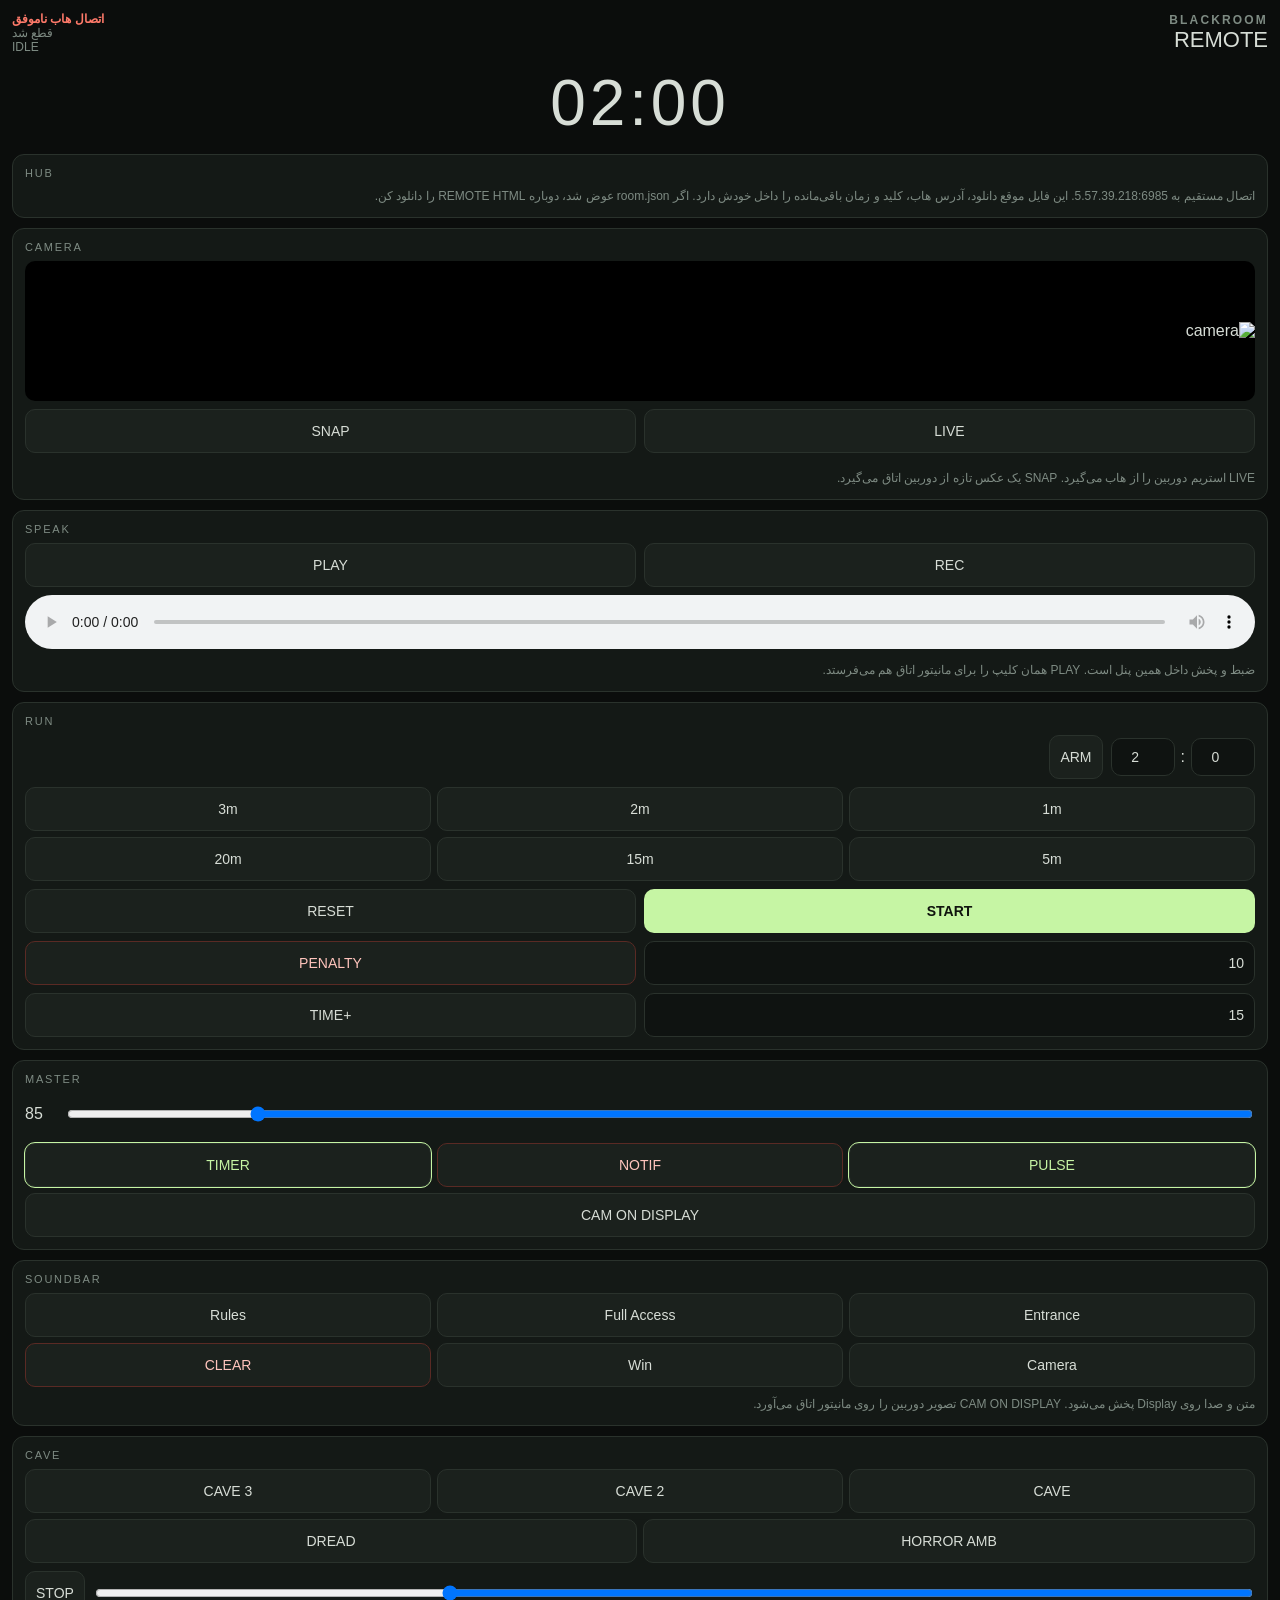
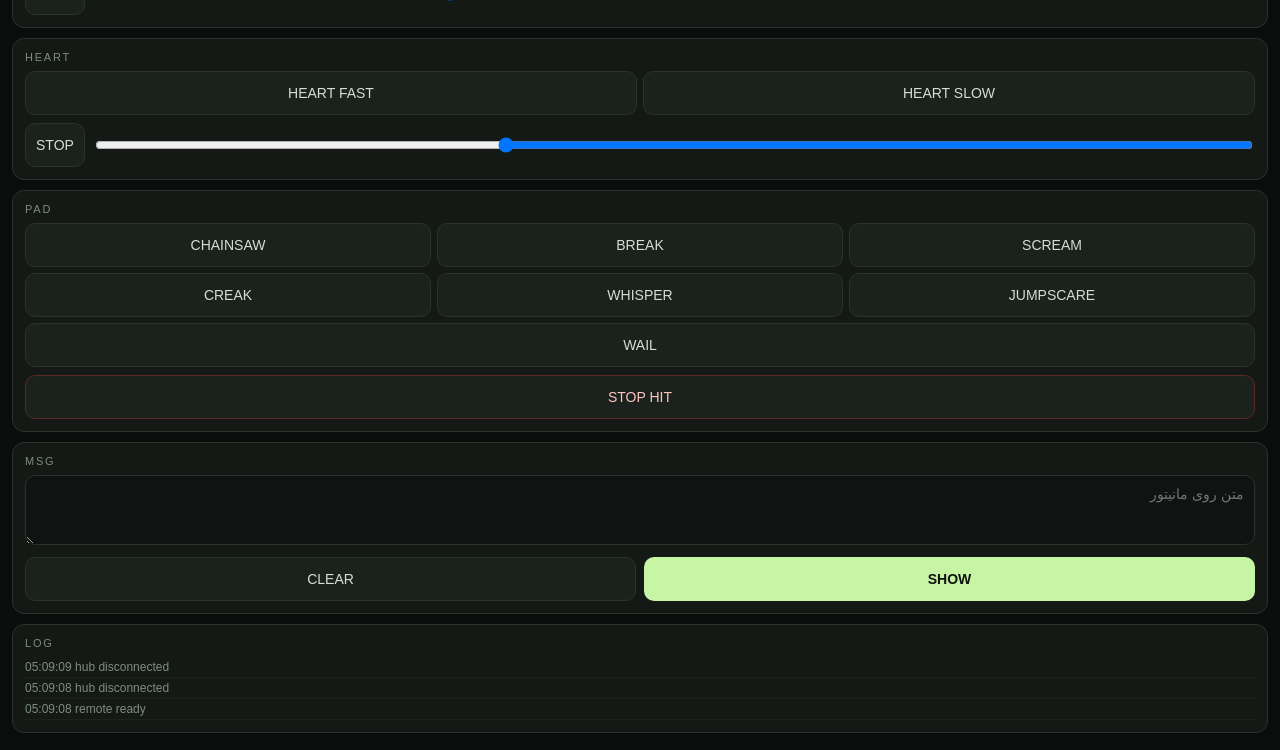
<file: remote-control.html>
<!DOCTYPE html>
<html lang="fa" dir="rtl">
<head>
  <meta charset="utf-8">
  <meta name="viewport" content="width=device-width, initial-scale=1, viewport-fit=cover">
  <meta name="apple-mobile-web-app-capable" content="yes">
  <title>BLACKROOM Remote</title>
  <style>
    :root {
      --bg: #0b0d0c;
      --panel: #141916;
      --line: #2a322c;
      --text: #d7ddd6;
      --muted: #7e8b83;
      --accent: #c6f5a4;
      --danger: #ff7a6a;
      --ok: #7dffa0;
    }
    * { box-sizing: border-box; }
    html, body { margin: 0; background: var(--bg); color: var(--text); font-family: Tahoma, "Segoe UI", sans-serif; }
    body { min-height: 100vh; padding: 12px; padding-bottom: 28px; }
    header { display: flex; justify-content: space-between; align-items: center; gap: 10px; margin-bottom: 12px; }
    .brand strong { display: block; letter-spacing: 0.18em; font-size: 12px; color: var(--muted); }
    .brand span { font-size: 22px; }
    .meta { text-align: left; direction: ltr; font-size: 12px; color: var(--muted); }
    .meta b { color: var(--ok); }
    .meta.bad b { color: var(--danger); }
    .clock {
      font-variant-numeric: tabular-nums;
      font-size: clamp(42px, 14vw, 64px);
      letter-spacing: 0.06em;
      text-align: center;
      margin: 8px 0 14px;
      direction: ltr;
    }
    .panel {
      background: var(--panel);
      border: 1px solid var(--line);
      border-radius: 12px;
      padding: 12px;
      margin-bottom: 10px;
    }
    .label {
      margin: 0 0 8px;
      font-size: 11px;
      letter-spacing: 0.16em;
      color: var(--muted);
      text-align: left;
      direction: ltr;
    }
    .row { display: flex; gap: 8px; flex-wrap: wrap; align-items: center; }
    .grid2 { display: grid; grid-template-columns: 1fr 1fr; gap: 8px; }
    button, .chip {
      appearance: none;
      border: 1px solid var(--line);
      background: #1b211d;
      color: var(--text);
      border-radius: 10px;
      padding: 12px 10px;
      font: 14px/1.2 Tahoma, sans-serif;
      cursor: pointer;
      min-height: 44px;
    }
    button.primary { background: var(--accent); color: #10140e; border-color: transparent; font-weight: 700; }
    button.danger { border-color: #5a2a24; color: #ffc4bc; }
    button.is-on, .chip.is-on { outline: 1px solid var(--accent); color: var(--accent); }
    button:disabled { opacity: 0.45; }
    input, textarea {
      width: 100%;
      background: #0f1311;
      border: 1px solid var(--line);
      color: var(--text);
      border-radius: 10px;
      padding: 10px;
      font: 14px Tahoma, sans-serif;
    }
    .time-set { display: flex; gap: 6px; align-items: center; direction: ltr; }
    .time-set input { width: 64px; text-align: center; }
    .chips { display: flex; flex-wrap: wrap; gap: 6px; }
    .chips button { flex: 1 1 calc(33% - 6px); min-width: 90px; }
    .hint { margin: 8px 0 0; color: var(--muted); font-size: 12px; line-height: 1.5; }
    .log { margin: 0; padding: 0; list-style: none; font-size: 12px; color: var(--muted); direction: ltr; text-align: left; }
    .log li { padding: 3px 0; border-bottom: 1px solid #1c221e; }
    .cfg { display: grid; gap: 8px; }
    .cfg label { font-size: 12px; color: var(--muted); display: grid; gap: 4px; text-align: left; direction: ltr; }
    .cam-view { background: #000; border-radius: 10px; min-height: 140px; display: grid; place-items: center; overflow: hidden; margin-bottom: 8px; }
    .cam-view img { width: 100%; max-height: 240px; object-fit: contain; display: block; background: #000; }
    .shots { display: flex; gap: 6px; overflow: auto; margin-top: 8px; }
    .shots img { width: 72px; height: 52px; object-fit: cover; border-radius: 6px; background: #000; }
    audio { width: 100%; margin-top: 8px; }
  </style>
</head>
<body>
  <header>
    <div class="brand">
      <strong>BLACKROOM</strong>
      <span>REMOTE</span>
    </div>
    <div class="meta" id="meta"><b id="link">در حال اتصال</b><div id="ntfy-detail">5.57.39.218:6985</div><div id="status">IDLE</div></div>
  </header>

  <div class="clock" id="clock">02:00</div>

  <section class="panel">
    <p class="label">HUB</p>
    <p class="hint" id="ntfy-hint">اتصال مستقیم به 5.57.39.218:6985. این فایل موقع دانلود، آدرس هاب، کلید و زمان باقی‌مانده را داخل خودش دارد. اگر room.json عوض شد، دوباره REMOTE HTML را دانلود کن.</p>
  </section>

  <section class="panel">
    <p class="label">CAMERA</p>
    <div class="cam-view"><img id="cam-preview" alt="camera" hidden></div>
    <div class="grid2">
      <button type="button" id="cam-live">LIVE</button>
      <button type="button" id="cam-snap">SNAP</button>
    </div>
    <div class="shots" id="cam-shots"></div>
    <p class="hint">LIVE استریم دوربین را از هاب می‌گیرد. SNAP یک عکس تازه از دوربین اتاق می‌گیرد.</p>
  </section>

  <section class="panel">
    <p class="label">SPEAK</p>
    <div class="grid2">
      <button type="button" id="speak-rec">REC</button>
      <button type="button" id="speak-play">PLAY</button>
    </div>
    <audio id="speak-out" controls></audio>
    <p class="hint">ضبط و پخش داخل همین پنل است. PLAY همان کلیپ را برای مانیتور اتاق هم می‌فرستد.</p>
  </section>

  <section class="panel">
    <p class="label">RUN</p>
    <div class="row" style="margin-bottom:8px">
      <div class="time-set">
        <input id="minutes" type="number" min="0" max="99" value="2">
        <span>:</span>
        <input id="seconds" type="number" min="0" max="59" value="0">
      </div>
      <button type="button" id="arm" class="chip">ARM</button>
    </div>
    <div class="chips" id="presets">
      <button type="button" data-sec="60">1m</button>
      <button type="button" data-sec="120">2m</button>
      <button type="button" data-sec="180">3m</button>
      <button type="button" data-sec="300">5m</button>
      <button type="button" data-sec="900">15m</button>
      <button type="button" data-sec="1200">20m</button>
    </div>
    <div class="grid2" style="margin-top:8px">
      <button type="button" id="transport" class="primary">START</button>
      <button type="button" id="reset">RESET</button>
      <input id="penalty-amount" type="number" min="1" max="1800" value="10">
      <button type="button" id="penalty" class="danger">PENALTY</button>
      <input id="trim" type="number" min="1" max="1800" value="15">
      <button type="button" id="trim-apply">+TIME</button>
    </div>
  </section>

  <section class="panel">
    <p class="label">MASTER</p>
    <div class="row">
      <input id="volume" type="range" min="0" max="100" value="85" style="flex:1">
      <span id="volume-read" style="direction:ltr;min-width:2em">85</span>
    </div>
    <div class="chips" style="margin-top:8px">
      <button type="button" id="pulse" class="is-on" aria-pressed="true">PULSE</button>
      <button type="button" id="notif" class="danger">NOTIF</button>
      <button type="button" id="timer-vis" class="is-on" aria-pressed="true">TIMER</button>
      <button type="button" id="cam-show" aria-pressed="false">CAM ON DISPLAY</button>
    </div>
  </section>

  <section class="panel">
    <p class="label">SOUNDBAR</p>
    <div class="chips" id="soundbar"></div>
    <p class="hint">متن و صدا روی Display پخش می‌شود. CAM ON DISPLAY تصویر دوربین را روی مانیتور اتاق می‌آورد.</p>
  </section>

  <section class="panel">
    <p class="label">CAVE</p>
    <div class="chips" id="beds"></div>
    <div class="row" style="margin-top:8px">
      <input id="sfx-volume" type="range" min="0" max="100" value="70" style="flex:1">
      <button type="button" id="sfx-stop">STOP</button>
    </div>
  </section>

  <section class="panel">
    <p class="label">HEART</p>
    <div class="chips" id="hearts"></div>
    <div class="row" style="margin-top:8px">
      <input id="heart-volume" type="range" min="0" max="100" value="65" style="flex:1">
      <button type="button" id="heart-stop">STOP</button>
    </div>
  </section>

  <section class="panel">
    <p class="label">PAD</p>
    <div class="chips" id="pads"></div>
    <div class="row" style="margin-top:8px">
      <button type="button" id="pad-stop" class="danger" style="flex:1">STOP HIT</button>
    </div>
  </section>

  <section class="panel">
    <p class="label">MSG</p>
    <textarea id="caption" rows="3" maxlength="800" placeholder="متن روی مانیتور"></textarea>
    <div class="grid2" style="margin-top:8px">
      <button type="button" id="caption-show" class="primary">SHOW</button>
      <button type="button" id="caption-clear">CLEAR</button>
    </div>
  </section>

  <section class="panel">
    <p class="label">LOG</p>
    <ol class="log" id="log"></ol>
  </section>

  <script>
  window.REMOTE_BOOT = window.REMOTE_BOOT || null;
  (function () {
    var CHANNEL = "countdown-link";
    var KEY = "blackroom-remote-v1";
    var clientId = "";
    var hubSock = null;
    var hubOk = null;
    var seenIds = {};
    var seenOrder = [];
    var camLive = false;
    var speakRecorder = null;
    var speakChunks = [];
    var speakBlob = null;
    var speakRemoteUrl = "";
    var reconnectTimer = null;
    var state = createState();
    var entries = [];

    var SOUNDS = [
      { id: "cave", file: "sounds.mp3", label: "CAVE", group: "bed" },
      { id: "cave-2", file: "cave-2.mp3", label: "CAVE 2", group: "bed" },
      { id: "cave-3", file: "cave-3.mp3", label: "CAVE 3", group: "bed" },
      { id: "horror-amb", file: "horror-amb.mp3", label: "HORROR AMB", group: "bed" },
      { id: "dread", file: "dread.mp3", label: "DREAD", group: "bed" },
      { id: "heart-slow", file: "slow.mp3", label: "HEART SLOW", group: "heart" },
      { id: "heart-fast", file: "fast.mp3", label: "HEART FAST", group: "heart" },
      { id: "scream", file: "scream.mp3", label: "SCREAM", group: "pad" },
      { id: "break", file: "break.mp3", label: "BREAK", group: "pad" },
      { id: "chainsaw", file: "chainsaw.mp3", label: "CHAINSAW", group: "pad" },
      { id: "jumpscare", file: "jumpscare.mp3", label: "JUMPSCARE", group: "pad" },
      { id: "whisper", file: "whisper.mp3", label: "WHISPER", group: "pad" },
      { id: "creak", file: "creak.mp3", label: "CREAK", group: "pad" },
      { id: "wail", file: "wail.mp3", label: "WAIL", group: "pad" }
    ];

    var SOUNDBAR = [
      { id: "entrance", label: "Entrance", voice: "voice-entrance.mp3", text: "لابی\nشما به لابی رسیده‌اید. برای نخستین گام، درب گاراژ را باز کنید." },
      { id: "full-access", label: "Full Access", voice: "voice-full-access.mp3", text: "لابی\nشما به تمامی بخش‌های تونل مخفی فرخ‌خان دسترسی یافته‌اید؛ جایی که فرخ‌خان نمی‌خواهد شما ببینید." },
      { id: "rules", label: "Rules", voice: "voice-rules.mp3", text: "قوانین\nتوجه کنید: همواره روی مانیتور یک راهنمایی برای شما قرار داده شده است. اگر مرحله‌ای را نمی‌توانید پشت سر بگذارید، به مانیتور دقت کنید. همچنین با آزاد کردن دوچرخه و رکاب زدن می‌توانید روشنایی تولید کنید. برای شروع، دو نفر معمای گاراژ را حل کنند و دو نفر معمای گلخانه را؛ بقیه می‌توانند به اتاق اسناد بروند و اسناد مهم را کشف کنند. از این لحظه ده دقیقه زمان دارید." },
      { id: "camera", label: "Camera", voice: "voice-camera.mp3", text: "دوربین\nهمگی به جلوی دوربین بیایید و به مانیتور نگاه کنید.", camera: true },
      { id: "win", label: "Win", voice: "voice-win.mp3", text: "شما اسناد مهم را کشف کردید.\nبه کارهای شوم فرخ خان پی بردید\nهمگی به سمت چراغ سبز رنگ درب گاراژ حرکت کنید", win: true }
    ];

    var cfg = loadCfg();
    var hubDetail = "";
    if (window.REMOTE_BOOT && window.REMOTE_BOOT.state && typeof window.REMOTE_BOOT.state === "object") {
      state = Object.assign(createState(), window.REMOTE_BOOT.state);
      if (typeof state.endsAt === "number" && typeof window.REMOTE_BOOT.serverNow === "number") {
        state.endsAt = state.endsAt - (window.REMOTE_BOOT.serverNow - Date.now());
      }
      delete state.serverNow;
    }

    try {
      clientId = localStorage.getItem("countdown-remote-id") || "";
      if (!clientId) {
        clientId = "remote-" + Math.random().toString(36).slice(2, 10);
        localStorage.setItem("countdown-remote-id", clientId);
      }
    } catch (err) {
      clientId = "remote-" + Date.now();
    }

    function createState() {
      return {
        remainingMs: 120000, durationMs: 120000, status: "idle", msPerTick: 1000, endsAt: null,
        penaltyUntil: 0, penaltyId: 0, presentation: null, revision: 0, volume: 0.85, pulse: true,
        caption: "", captionId: 0, voiceFile: "", voiceText: "", voiceId: 0, timerVisible: true,
        notifId: 0, sfxFile: "", sfxId: 0, sfxPlaying: false, sfxVolume: 0.7,
        heartFile: "", heartId: 0, heartPlaying: false, heartVolume: 0.65,
        hitFile: "", hitId: 0, bgImage: "", bgId: 0, winMode: false, camera: false,
        speak: false, speakId: 0, updatedAt: 0
      };
    }

    function clone(s) { return JSON.parse(JSON.stringify(s)); }
    function clamp(n, a, b) { return Math.min(b, Math.max(a, n)); }

    function computeRemaining(s, now) {
      if (s.status === "running" && typeof s.endsAt === "number") {
        var per = s.msPerTick > 0 ? s.msPerTick : 1000;
        return Math.max(0, ((s.endsAt - now) / per) * 1000);
      }
      return Math.max(0, s.remainingMs || 0);
    }

    function formatClock(ms) {
      var sec = !(ms > 0) ? 0 : Math.ceil(ms / 1000 - 1e-9);
      var m = Math.floor(sec / 60);
      var s = sec % 60;
      return String(m).padStart(2, "0") + ":" + String(s).padStart(2, "0");
    }

    function audioPath(file) {
      return "audio/" + String(file || "").replace(/^\/+/, "");
    }

    function loadCfg() {
      var boot = window.REMOTE_BOOT || {};
      return {
        baseUrl: String(boot.baseUrl || "http://5.57.39.218:6985").replace(/\/$/, ""),
        key: boot.key || "brhub-7k3m9qx2-6985",
        pin: boot.pin || ""
      };
    }

    function makeId() {
      return clientId + "-" + Date.now().toString(36) + "-" + Math.random().toString(36).slice(2, 7);
    }

    function rememberId(id) {
      if (!id) return false;
      if (seenIds[id]) return true;
      seenIds[id] = 1;
      seenOrder.push(id);
      if (seenOrder.length > 400) {
        seenOrder.splice(0, 150).forEach(function (key) { delete seenIds[key]; });
      }
      return false;
    }

    function hubSocketUrl() {
      var base = String(cfg.baseUrl || "").replace(/\/$/, "");
      var wsBase = base.replace(/^http:/i, "ws:").replace(/^https:/i, "wss:");
      return wsBase + "/ws?role=remote&clientId=" + encodeURIComponent(clientId) + "&key=" + encodeURIComponent(cfg.key || "");
    }

    function slimState(full) {
      var copy = clone(full);
      if (copy.bgImage && String(copy.bgImage).indexOf("data:") === 0) copy.bgImage = "";
      return copy;
    }

    function markHub(ok, detail) {
      hubOk = !!ok;
      hubDetail = detail || cfg.baseUrl.replace(/^https?:\/\//, "");
      paintLink();
    }

    function sendRaw(msg) {
      if (!hubSock || hubSock.readyState !== 1) {
        markHub(false, "سوکت هاب بسته است");
        return false;
      }
      try {
        hubSock.send(JSON.stringify(msg));
        return true;
      } catch (err) {
        markHub(false, "ارسال ناموفق");
        return false;
      }
    }

    function emit(type, extra) {
      var msg = Object.assign({
        channel: CHANNEL,
        from: "control",
        clientId: clientId,
        clientNow: Date.now(),
        id: makeId(),
        type: type,
        pin: cfg.pin || undefined
      }, extra || {});
      if (type === "state") msg.state = slimState(state);
      sendRaw(msg);
    }

    function shiftEnds(endsAt, serverNow) {
      if (typeof endsAt !== "number" || typeof serverNow !== "number") return endsAt;
      return endsAt - (serverNow - Date.now());
    }

    function applyNetState(incoming, serverNow) {
      if (!incoming || typeof incoming.revision !== "number") return;
      if (incoming.revision < state.revision) return;
      var next = Object.assign(createState(), incoming);
      var stamp = typeof serverNow === "number" ? serverNow : next.serverNow;
      if (typeof next.endsAt === "number" && typeof stamp === "number") {
        next.endsAt = shiftEnds(next.endsAt, stamp);
      }
      delete next.serverNow;
      state = next;
      paint();
    }

    function applyTick(msg) {
      if (!msg || typeof msg.revision !== "number" || msg.revision < state.revision) return;
      if (msg.status === "ended" || msg.revision > state.revision) {
        state.status = msg.status || state.status;
        state.remainingMs = msg.status === "ended" ? 0 : (typeof msg.remainingMs === "number" ? msg.remainingMs : state.remainingMs);
        state.endsAt = msg.status === "ended" ? null : shiftEnds(msg.endsAt, msg.serverNow);
        state.revision = msg.revision;
        paint();
        return;
      }
      if (state.status === "running" && msg.revision === state.revision) {
        if (typeof msg.remainingMs === "number") state.remainingMs = msg.remainingMs;
        if (typeof msg.endsAt === "number") state.endsAt = shiftEnds(msg.endsAt, msg.serverNow);
        paint();
      }
    }

    function scheduleReconnect() {
      if (reconnectTimer) clearTimeout(reconnectTimer);
      reconnectTimer = setTimeout(connectHub, 1500);
    }

    function addShot(url) {
      if (!url) return;
      var box = document.getElementById("cam-shots");
      if (!box) return;
      var img = document.createElement("img");
      img.src = url;
      img.alt = "snap";
      box.insertBefore(img, box.firstChild);
    }

    function playSpeakUrl(url) {
      var el = document.getElementById("speak-out");
      if (!el || !url) return;
      el.src = url;
      var start = el.play();
      if (start && start.catch) start.catch(function () {});
    }

    function handleMsg(msg) {
      if (!msg || msg.channel !== CHANNEL) return;
      if (msg.id && rememberId(msg.id)) return;
      if (msg.type === "tick") {
        applyTick(msg);
        return;
      }
      if (msg.type === "state" && msg.state) {
        var stamp = typeof msg.serverNow === "number" ? msg.serverNow : msg.state.serverNow;
        var ownRaw = msg.clientId === clientId && typeof stamp !== "number";
        if (ownRaw) return;
        applyNetState(msg.state, stamp);
        return;
      }
      if (msg.type === "cam-photo" && msg.url) {
        addShot(msg.url);
        pushLog("photo");
        return;
      }
      if (msg.type === "speak-clip" && msg.url && msg.clientId === clientId) {
        speakRemoteUrl = msg.url;
        return;
      }
      if (msg.type === "speak-play" && msg.url && msg.clientId !== clientId) {
        playSpeakUrl(msg.url);
        pushLog("speak play");
      }
    }

    function connectHub() {
      if (hubSock) {
        try { hubSock.onclose = null; hubSock.close(); } catch (err) {}
        hubSock = null;
      }
      if (!cfg.baseUrl || !cfg.key || typeof WebSocket === "undefined") {
        markHub(false, "تنظیم هاب داخل فایل نیست");
        return;
      }
      var sock;
      try {
        sock = new WebSocket(hubSocketUrl());
      } catch (err) {
        markHub(false, "خطای اتصال");
        scheduleReconnect();
        return;
      }
      hubSock = sock;
      sock.onopen = function () {
        markHub(true, cfg.baseUrl.replace(/^https?:\/\//, ""));
        emit("hello");
        pushLog("hub connected");
      };
      sock.onmessage = function (e) {
        var msg;
        try { msg = JSON.parse(e.data); } catch (err) { return; }
        handleMsg(msg);
      };
      sock.onerror = function () {
        markHub(false, "خطای اتصال");
      };
      sock.onclose = function () {
        if (hubSock !== sock) return;
        hubSock = null;
        markHub(false, "قطع شد");
        pushLog("hub disconnected");
        scheduleReconnect();
      };
    }

    function publish(mutator, logLine) {
      var now = Date.now();
      var draft = clone(state);
      var next = mutator(draft, now);
      if (!next) return false;
      next.revision = state.revision + 1;
      next.updatedAt = now;
      state = next;
      emit("state");
      if (logLine) pushLog(logLine);
      paint();
      return true;
    }

    function pushLog(line) {
      var d = new Date();
      function p(n) { return String(n).padStart(2, "0"); }
      entries.unshift(p(d.getHours()) + ":" + p(d.getMinutes()) + ":" + p(d.getSeconds()) + "  " + line);
      if (entries.length > 10) entries.pop();
      var logEl = document.getElementById("log");
      logEl.replaceChildren();
      entries.forEach(function (t) {
        var li = document.createElement("li");
        li.textContent = t;
        logEl.appendChild(li);
      });
    }

    function paintLink() {
      var meta = document.getElementById("meta");
      var link = document.getElementById("link");
      var detail = document.getElementById("ntfy-detail");
      var pending = hubOk == null;
      meta.classList.toggle("bad", hubOk === false);
      if (pending) link.textContent = "در حال اتصال";
      else if (hubOk) link.textContent = "اتصال هاب موفق";
      else link.textContent = "اتصال هاب ناموفق";
      if (detail) detail.textContent = hubDetail || cfg.baseUrl.replace(/^https?:\/\//, "") || "";
    }

    function paint() {
      var now = Date.now();
      var rem = computeRemaining(state, now);
      document.getElementById("clock").textContent = formatClock(rem);
      var st = document.getElementById("status");
      if (state.status === "ended") st.textContent = "SEALED";
      else if (state.penaltyUntil > now) st.textContent = "PENALTY";
      else st.textContent = String(state.status || "idle").toUpperCase();
      var transport = document.getElementById("transport");
      if (state.status === "running") transport.textContent = "HOLD";
      else if (state.status === "paused") transport.textContent = "RESUME";
      else transport.textContent = "START";
      document.getElementById("volume").value = String(Math.round((state.volume || 0) * 100));
      document.getElementById("volume-read").textContent = String(Math.round((state.volume || 0) * 100));
      document.getElementById("pulse").classList.toggle("is-on", state.pulse !== false);
      document.getElementById("timer-vis").classList.toggle("is-on", state.timerVisible !== false);
      document.getElementById("cam-show").classList.toggle("is-on", !!state.camera);
      document.getElementById("sfx-volume").value = String(Math.round((state.sfxVolume != null ? state.sfxVolume : 0.7) * 100));
      document.getElementById("heart-volume").value = String(Math.round((state.heartVolume != null ? state.heartVolume : 0.65) * 100));
      paintLink();
    }

    function start(s, now) {
      if (s.status === "running") return null;
      if (s.status !== "paused") s.remainingMs = s.durationMs;
      if (!(s.remainingMs > 0)) return null;
      s.status = "running";
      s.endsAt = now + (s.remainingMs / 1000) * s.msPerTick;
      s.presentation = null;
      s.penaltyUntil = 0;
      return s;
    }
    function pause(s, now) {
      if (s.status !== "running") return null;
      s.remainingMs = computeRemaining(s, now);
      s.endsAt = null;
      s.status = "paused";
      s.presentation = null;
      return s;
    }
    function resume(s, now) {
      if (s.status !== "paused" || !(s.remainingMs > 0)) return null;
      s.status = "running";
      s.endsAt = now + (s.remainingMs / 1000) * s.msPerTick;
      s.presentation = null;
      return s;
    }
    function reset(s) {
      s.remainingMs = s.durationMs;
      s.endsAt = null;
      s.status = "idle";
      s.penaltyUntil = 0;
      s.penaltyId = 0;
      s.presentation = null;
      return s;
    }
    function setDuration(s, ms) {
      if (s.status === "running" || !(ms > 0)) return null;
      s.durationMs = ms;
      if (s.status === "ended") return s;
      s.remainingMs = ms;
      s.status = "idle";
      s.endsAt = null;
      s.presentation = null;
      s.penaltyUntil = 0;
      return s;
    }
    function penalty(s, subtractMs, now) {
      if (s.status === "ended" || !(subtractMs > 0)) return null;
      var current = computeRemaining(s, now);
      if (!(current > 0)) return null;
      var nextMs = Math.max(0, current - subtractMs);
      var id = s.revision + 1;
      s.presentation = { id: id, kind: "penalty", fromMs: current, toMs: nextMs, dur: 680, at: now };
      s.penaltyUntil = now + 3000;
      s.penaltyId = id;
      s.remainingMs = nextMs;
      if (s.status === "idle") s.durationMs = Math.max(nextMs, 0);
      if (nextMs <= 0) { s.status = "ended"; s.remainingMs = 0; s.endsAt = null; return s; }
      if (s.status === "running") s.endsAt = now + (nextMs / 1000) * s.msPerTick;
      return s;
    }
    function trim(s, addMs, now) {
      if (s.status === "ended" || !(addMs > 0)) return null;
      var current = computeRemaining(s, now);
      var nextMs = current + addMs;
      s.presentation = { id: s.revision + 1, kind: "grace", fromMs: current, toMs: nextMs, dur: 520, at: now };
      s.remainingMs = nextMs;
      if (s.status === "running") s.endsAt = now + (nextMs / 1000) * s.msPerTick;
      if (s.status === "idle") s.durationMs = nextMs;
      return s;
    }

    function fillGroup(el, group) {
      el.replaceChildren();
      SOUNDS.filter(function (x) { return x.group === group; }).forEach(function (item) {
        var btn = document.createElement("button");
        btn.type = "button";
        btn.textContent = item.label;
        btn.addEventListener("click", function () {
          var path = audioPath(item.file);
          if (group === "pad") {
            publish(function (d) { d.hitFile = path; d.hitId = (d.hitId || 0) + 1; return d; }, "pad " + item.id);
            return;
          }
          if (group === "heart") {
            publish(function (d) {
              if (d.heartPlaying && d.heartFile === path) { d.heartPlaying = false; d.heartFile = ""; d.heartId = (d.heartId || 0) + 1; return d; }
              d.heartFile = path; d.heartPlaying = true; d.heartId = (d.heartId || 0) + 1; return d;
            }, "heart " + item.id);
            return;
          }
          publish(function (d) {
            if (d.sfxPlaying && d.sfxFile === path) { d.sfxPlaying = false; d.sfxFile = ""; d.sfxId = (d.sfxId || 0) + 1; return d; }
            d.sfxFile = path; d.sfxPlaying = true; d.sfxId = (d.sfxId || 0) + 1; return d;
          }, "cave " + item.id);
        });
        el.appendChild(btn);
      });
    }

    function fillSoundbar() {
      var el = document.getElementById("soundbar");
      el.replaceChildren();
      SOUNDBAR.forEach(function (item) {
        var btn = document.createElement("button");
        btn.type = "button";
        btn.textContent = item.label;
        btn.addEventListener("click", function () {
          document.getElementById("caption").value = item.text;
          publish(function (d) {
            d.caption = item.text;
            d.captionId = (d.captionId || 0) + 1;
            d.voiceFile = audioPath(item.voice);
            d.voiceText = "";
            d.voiceId = (d.voiceId || 0) + 1;
            if (item.camera) d.camera = true;
            if (item.win) d.winMode = true;
            if (item.id === "win") d.timerVisible = false;
            return d;
          }, "soundbar " + item.id);
        });
        el.appendChild(btn);
      });
      var clearBtn = document.createElement("button");
      clearBtn.type = "button";
      clearBtn.textContent = "CLEAR";
      clearBtn.className = "danger";
      clearBtn.addEventListener("click", function () {
        publish(function (d) {
          d.caption = ""; d.captionId = (d.captionId || 0) + 1;
          d.voiceFile = ""; d.voiceText = ""; d.voiceId = (d.voiceId || 0) + 1;
          d.camera = false; d.winMode = false; d.timerVisible = true;
          return d;
        }, "soundbar cleared");
      });
      el.appendChild(clearBtn);
    }

    document.getElementById("transport").addEventListener("click", function () {
      if (state.status === "running") publish(function (d, now) { return pause(d, now); }, "hold");
      else if (state.status === "paused") publish(function (d, now) { return resume(d, now); }, "resume");
      else publish(function (d, now) { return start(d, now); }, "start");
    });
    document.getElementById("reset").addEventListener("click", function () {
      publish(function (d) { return reset(d); }, "reset");
    });
    document.getElementById("arm").addEventListener("click", function () {
      var m = parseInt(document.getElementById("minutes").value, 10) || 0;
      var s = parseInt(document.getElementById("seconds").value, 10) || 0;
      var ms = (m * 60 + s) * 1000;
      publish(function (d) { return setDuration(d, ms); }, "armed");
    });
    document.getElementById("presets").addEventListener("click", function (e) {
      var btn = e.target.closest("button[data-sec]");
      if (!btn) return;
      var sec = Number(btn.getAttribute("data-sec"));
      document.getElementById("minutes").value = String(Math.floor(sec / 60));
      document.getElementById("seconds").value = String(sec % 60);
      publish(function (d) { return setDuration(d, sec * 1000); }, "preset " + sec + "s");
    });
    document.getElementById("penalty").addEventListener("click", function () {
      var sec = parseInt(document.getElementById("penalty-amount").value, 10) || 10;
      publish(function (d, now) { return penalty(d, sec * 1000, now); }, "penalty");
    });
    document.getElementById("trim-apply").addEventListener("click", function () {
      var sec = parseInt(document.getElementById("trim").value, 10) || 15;
      publish(function (d, now) { return trim(d, sec * 1000, now); }, "trim +" + sec);
    });
    document.getElementById("volume").addEventListener("input", function () {
      var v = Number(this.value) / 100;
      document.getElementById("volume-read").textContent = String(Math.round(v * 100));
      publish(function (d) { d.volume = clamp(v, 0, 1); return d; });
    });
    document.getElementById("pulse").addEventListener("click", function () {
      publish(function (d) { d.pulse = !d.pulse; return d; }, "pulse");
    });
    document.getElementById("notif").addEventListener("click", function () {
      publish(function (d) { d.notifId = (d.notifId || 0) + 1; return d; }, "notif");
    });
    document.getElementById("timer-vis").addEventListener("click", function () {
      publish(function (d) { d.timerVisible = !d.timerVisible; return d; }, "timer");
    });
    document.getElementById("cam-show").addEventListener("click", function () {
      publish(function (d) { d.camera = !d.camera; return d; }, "camera");
    });
    document.getElementById("sfx-volume").addEventListener("input", function () {
      var v = Number(this.value) / 100;
      publish(function (d) { d.sfxVolume = clamp(v, 0, 1); return d; });
    });
    document.getElementById("heart-volume").addEventListener("input", function () {
      var v = Number(this.value) / 100;
      publish(function (d) { d.heartVolume = clamp(v, 0, 1); return d; });
    });
    document.getElementById("sfx-stop").addEventListener("click", function () {
      publish(function (d) { d.sfxPlaying = false; d.sfxFile = ""; d.sfxId = (d.sfxId || 0) + 1; return d; }, "cave stop");
    });
    document.getElementById("heart-stop").addEventListener("click", function () {
      publish(function (d) { d.heartPlaying = false; d.heartFile = ""; d.heartId = (d.heartId || 0) + 1; return d; }, "heart stop");
    });
    document.getElementById("pad-stop").addEventListener("click", function () {
      publish(function (d) { d.hitFile = ""; d.hitId = (d.hitId || 0) + 1; return d; }, "pad stop");
    });
    document.getElementById("caption-show").addEventListener("click", function () {
      var text = document.getElementById("caption").value || "";
      publish(function (d) { d.caption = text; d.captionId = (d.captionId || 0) + 1; return d; }, "caption");
    });
    document.getElementById("caption-clear").addEventListener("click", function () {
      document.getElementById("caption").value = "";
      publish(function (d) {
        d.caption = ""; d.captionId = (d.captionId || 0) + 1;
        d.voiceFile = ""; d.voiceText = ""; d.voiceId = (d.voiceId || 0) + 1;
        return d;
      }, "caption clear");
    });

    function speakMime() {
      var list = ["audio/webm;codecs=opus", "audio/webm", "audio/mp4"];
      if (!window.MediaRecorder || !MediaRecorder.isTypeSupported) return "";
      for (var i = 0; i < list.length; i++) {
        if (MediaRecorder.isTypeSupported(list[i])) return list[i];
      }
      return "";
    }

    function uploadSpeak(blob) {
      if (!blob || !cfg.baseUrl) return Promise.resolve(null);
      return fetch(cfg.baseUrl + "/media?key=" + encodeURIComponent(cfg.key || ""), {
        method: "POST",
        headers: {
          "Content-Type": (blob.type || "application/octet-stream").split(";")[0],
          "X-Kind": "speak"
        },
        body: blob,
        mode: "cors"
      }).then(function (res) {
        if (!res.ok) throw new Error("upload");
        return res.json();
      }).then(function (data) {
        speakRemoteUrl = (data && data.url) || speakRemoteUrl;
        if (speakRemoteUrl) pushLog("speak saved");
        return data;
      }).catch(function () {
        pushLog("speak upload failed");
        return null;
      });
    }

    document.getElementById("cam-live").addEventListener("click", function () {
      camLive = !camLive;
      var img = document.getElementById("cam-preview");
      this.classList.toggle("is-on", camLive);
      emit("cam-watch", { on: camLive });
      if (!img) return;
      if (camLive) {
        img.hidden = false;
        img.src = cfg.baseUrl + "/cam.mjpg?key=" + encodeURIComponent(cfg.key || "");
      } else {
        img.removeAttribute("src");
        img.hidden = true;
      }
    });
    document.getElementById("cam-snap").addEventListener("click", function () {
      emit("cam-snap");
      pushLog("snap requested");
    });
    document.getElementById("speak-rec").addEventListener("click", function () {
      var btn = this;
      if (speakRecorder) {
        try { speakRecorder.stop(); } catch (err) {}
        return;
      }
      if (!navigator.mediaDevices || !window.MediaRecorder) {
        pushLog("mic unsupported");
        return;
      }
      var mime = speakMime();
      navigator.mediaDevices.getUserMedia({ audio: true, video: false }).then(function (stream) {
        var rec;
        try {
          rec = mime ? new MediaRecorder(stream, { mimeType: mime }) : new MediaRecorder(stream);
        } catch (err) {
          stream.getTracks().forEach(function (track) { track.stop(); });
          pushLog("mic recorder failed");
          return;
        }
        speakChunks = [];
        speakRecorder = rec;
        rec.ondataavailable = function (e) {
          if (e.data && e.data.size) speakChunks.push(e.data);
        };
        rec.onstop = function () {
          stream.getTracks().forEach(function (track) { track.stop(); });
          speakRecorder = null;
          btn.classList.remove("is-on");
          btn.textContent = "REC";
          var blob = new Blob(speakChunks, { type: (mime || "audio/webm").split(";")[0] });
          speakChunks = [];
          if (!blob.size) {
            pushLog("speak empty");
            return;
          }
          speakBlob = blob;
          var localUrl = URL.createObjectURL(blob);
          var audioEl = document.getElementById("speak-out");
          if (audioEl) audioEl.src = localUrl;
          uploadSpeak(blob);
          pushLog("speak recorded");
        };
        rec.start();
        btn.classList.add("is-on");
        btn.textContent = "STOP";
        pushLog("speak rec");
      }).catch(function () {
        pushLog("mic denied");
      });
    });
    document.getElementById("speak-play").addEventListener("click", function () {
      var audioEl = document.getElementById("speak-out");
      if (speakBlob && audioEl && !audioEl.src) audioEl.src = URL.createObjectURL(speakBlob);
      if (audioEl && audioEl.src) {
        var start = audioEl.play();
        if (start && start.catch) start.catch(function () {});
      }
      function announce() {
        if (!speakRemoteUrl) return;
        emit("speak-play", { url: speakRemoteUrl, mime: (speakBlob && speakBlob.type) || "" });
        pushLog("speak play");
      }
      if (speakRemoteUrl) announce();
      else if (speakBlob) uploadSpeak(speakBlob).then(announce);
      else pushLog("speak empty");
    });

    fillGroup(document.getElementById("beds"), "bed");
    fillGroup(document.getElementById("hearts"), "heart");
    fillGroup(document.getElementById("pads"), "pad");
    fillSoundbar();
    paint();
    connectHub();
    setInterval(paint, 250);
    pushLog("remote ready");
  })();
  </script>
</body>
</html>
</file>
